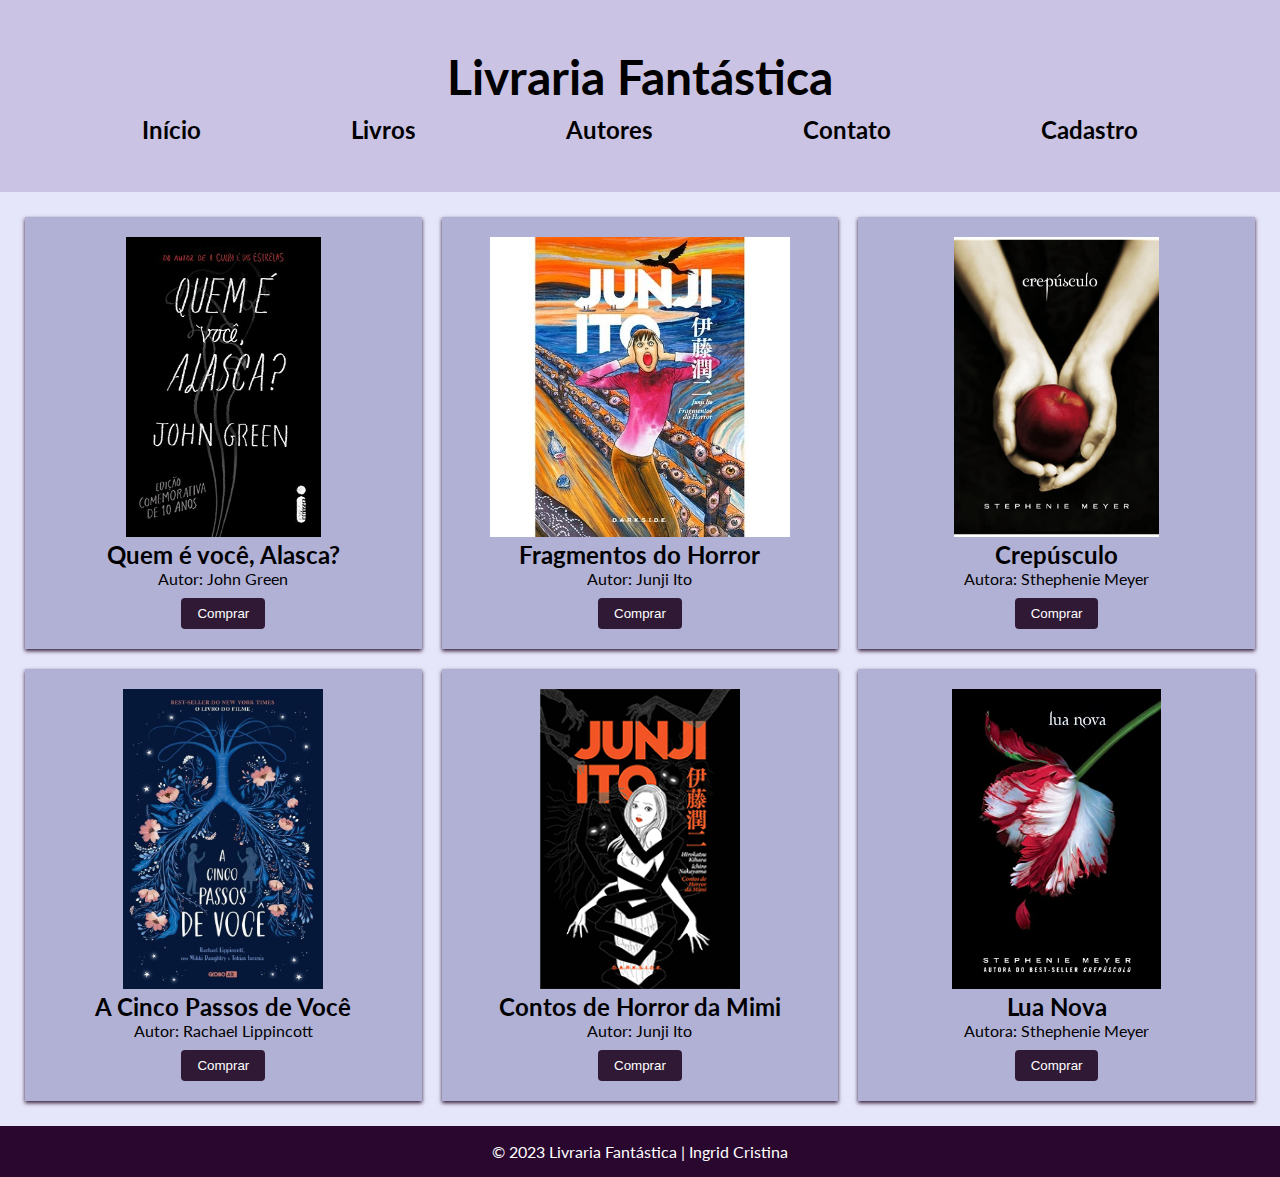
<file: index.html>
<!-- index.html -->

<!DOCTYPE html>
<html lang="pt-br">

<head>
    <meta charset="UTF-8">
    <meta name="viewport" content="width=device-width, initial-scale=1.0">
    <link rel="stylesheet" href="assets/estilos.css">
    <title>Livraria</title>
</head>

<body>
    <header>
        <h1>Livraria Fantástica</h1>
        <nav>
            <ul>
                <li><a href="#">Início</a></li>
                <li><a href="#">Livros</a></li>
                <li><a href="#">Autores</a></li>
                <li><a href="#">Contato</a></li>
                <!-- Adicionar mais este link -->
                <li><a href="cadastro.html">Cadastro</a></li>
            </ul>
        </nav>
    </header>

    <main>
        <section class="cards">
            <div class="card">
                <img src="assets/img/livro-01.jpg" alt="Livro 1">
                <h2>Quem é você, Alasca?</h2>
                <p>Autor: John Green</p>
                <button>Comprar</button>
            </div>

            <div class="card">
                <img src="assets/img/livro-02.jpg" alt="Livro 2">
                <h2>Fragmentos do Horror</h2>
                <p>Autor: Junji Ito</p>
                <button>Comprar</button>
            </div>

            <div class="card">
                <img src="assets/img/livro-03.jpg" alt="Livro 3">
                <h2>Crepúsculo</h2>
                <p>Autora: Sthephenie Meyer</p>
                <button>Comprar</button>
            </div>

            <div class="card">
                <img src="assets/img/livro-04.jpg" alt="Livro 1">
                <h2>A Cinco Passos de Você</h2>
                <p>Autor: Rachael Lippincott</p>
                <button>Comprar</button>
            </div>

            <div class="card">
                <img src="assets/img/livro-05.jpg" alt="Livro 2">
                <h2>Contos de Horror da Mimi</h2>
                <p>Autor: Junji Ito</p>
                <button>Comprar</button>
            </div>

            <div class="card">
                <img src="assets/img/livro-06.jpg" alt="Livro 3">
                <h2>Lua Nova</h2>
                <p>Autora: Sthephenie Meyer</p>
                <button>Comprar</button>
            </div>
        </section>
    </main>

    <footer>
        <p>&copy; 2023 Livraria Fantástica | Ingrid Cristina </p>
    </footer>
</body>

</html>
</file>
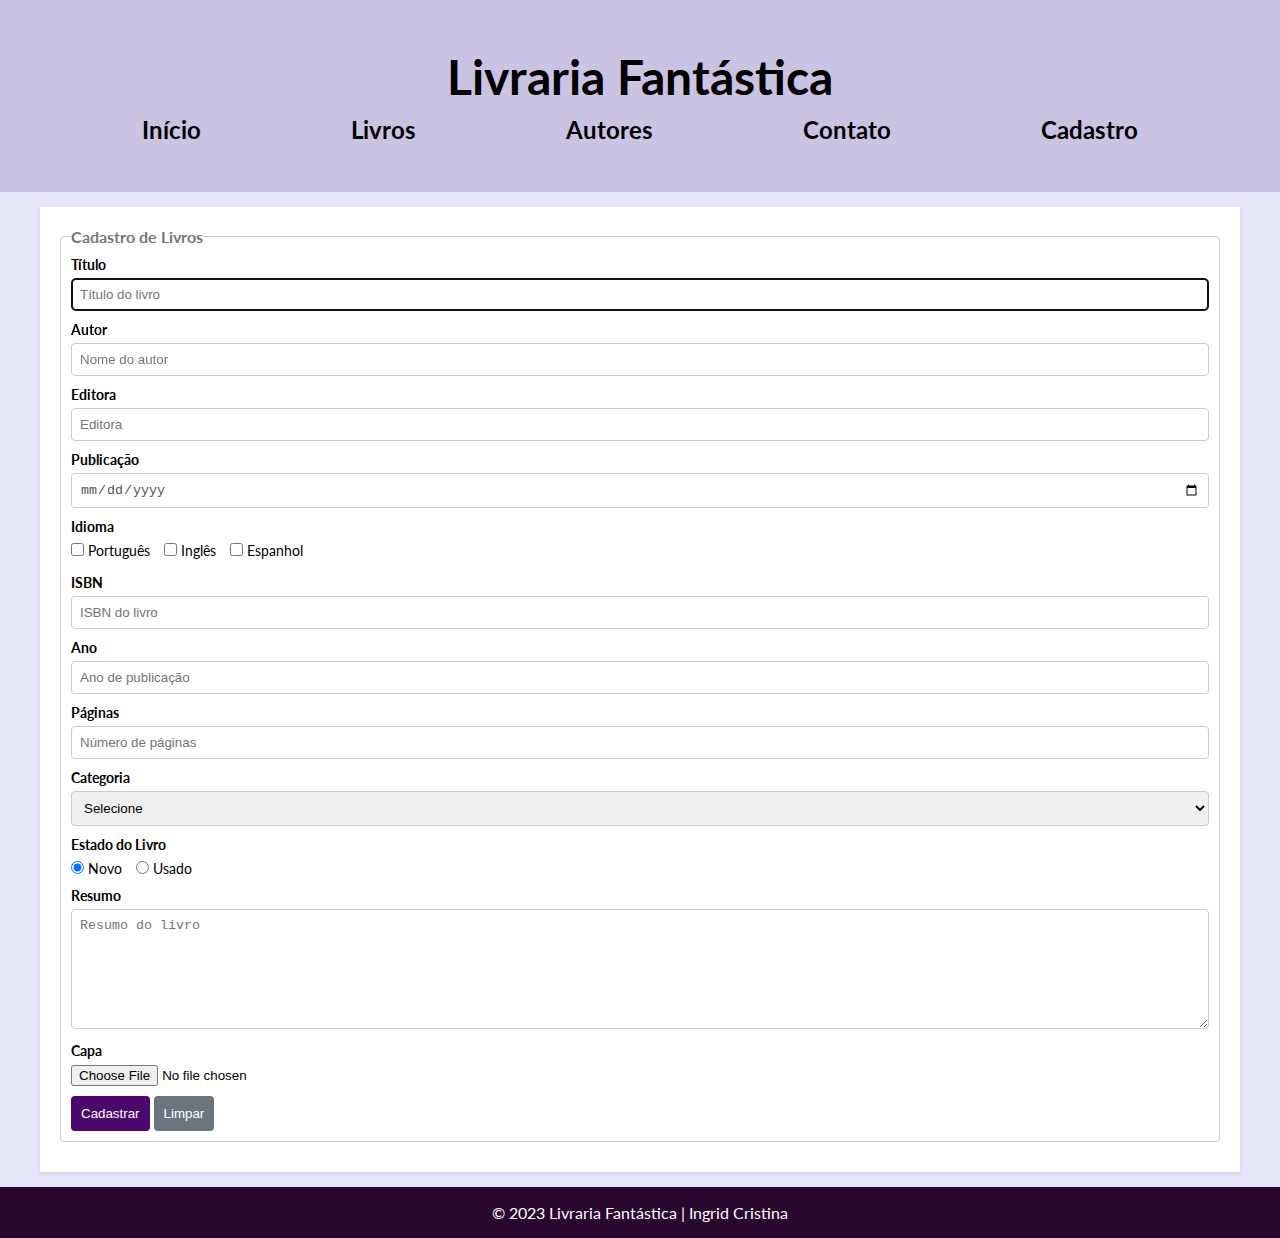
<file: cadastro.html>
<!DOCTYPE html>
<html lang="pt-br">

<head>
    <meta charset="UTF-8">
    <meta name="viewport" content="width=device-width, initial-scale=1.0">
    <title>Cadastro de Livros</title>
    <link rel="stylesheet" href="assets/estilos.css">
</head>

<body>
    <header>
        <h1>Livraria Fantástica</h1>
        <nav>
            <ul>
                <li><a href="#">Início</a></li>
                <li><a href="#">Livros</a></li>
                <li><a href="#">Autores</a></li>
                <li><a href="#">Contato</a></li>
                <!-- Adicionar mais este link -->
                <li><a href="cadastro.html">Cadastro</a></li>
            </ul>
        </nav>
    </header>

    <main>
        <section class="container">
            <!-- Formulário -->
            <form>
                <fieldset>
                    <legend>Cadastro de Livros</legend>

                    <div class="input-container">
                        <label for="titulo">Título</label>
                        <input type="text" name="titulo" id="titulo" placeholder="Título do livro" required autofocus>
                    </div>

                    <!-- Campos de entrada -->
                    <div class="input-container">
                        <label for="autor">Autor</label>
                        <input type="text" name="autor" id="autor" placeholder="Nome do autor" required>
                    </div>

                    <div class="input-container">
                        <label for="editora">Editora</label>
                        <input type="text" name="editora" id="editora" placeholder="Editora" required>
                    </div>

                    <div class="input-container">
                        <label for="dtpublicacao">Publicação</label>
                        <input type="date" name="dtpublicacao" id="dtpublicacao" required>
                    </div>

                    <div class="input-container">
                        <label>Idioma</label>
                        <div class="input-check">
                            <input type="checkbox" name="idioma" value="Português" id="portugues">
                            <label for="portugues">Português</label>
                        </div>
                        <div class="input-check">
                            <input type="checkbox" name="idioma" value="Inglês" id="ingles">
                            <label for="ingles">Inglês</label>
                        </div>
                        <div class="input-check">
                            <input type="checkbox" name="idioma" value="Espanhol" id="espanhol">
                            <label for="espanhol">Espanhol</label>
                        </div>
                    </div>

                    <div class="input-container">
                        <label for="isbn">ISBN</label>
                        <input type="text" name="isbn" id="isbn" placeholder="ISBN do livro" pattern="\d{3}-\d{10}"
                            required>
                    </div>

                    <div class="input-container">
                        <label for="ano">Ano</label>
                        <input type="number" name="ano" id="ano" placeholder="Ano de publicação" required>
                    </div>

                    <div class="input-container">
                        <label for="paginas">Páginas</label>
                        <input type="number" name="paginas" id="paginas" placeholder="Número de páginas" required>
                    </div>

                    <div class="input-container">
                        <label for="categoria">Categoria</label>
                        <select name="categoria" id="categoria" required>
                            <option value="">Selecione</option>
                            <option value="Ação">Ação</option>
                            <option value="Aventura">Aventura</option>
                            <option value="Comédia">Comédia</option>
                            <option value="Drama">Drama</option>
                            <option value="Ficção Científica">Ficção Científica</option>
                            <option value="Romance">Romance</option>
                            <option value="Suspense">Suspense</option>
                            <option value="Terror">Terror</option>
                        </select>
                    </div>

                    <div class="input-container">
                        <label>Estado do Livro</label>
                        <div class="radio-group">
                            <input type="radio" name="situacao" id="novo" value="Novo" required checked>
                            <label for="novo">Novo</label>

                            <input type="radio" name="situacao" id="usado" value="Usado" required>
                            <label for="usado">Usado</label>
                        </div>
                    </div>

                    <div class="input-container">
                        <label for="resumo">Resumo</label>
                        <textarea name="resumo" id="resumo" placeholder="Resumo do livro" rows="5" required></textarea>
                    </div>

                    <div class="input-container">
                        <label for="capa">Capa</label>
                        <input type="file" name="capa" id="capa" accept="image/*">
                    </div>

                    <div class="actions">
                        <button type="submit">Cadastrar</button>
                        <button type="reset">Limpar</button>
                    </div>

                </fieldset>
            </form>
        </section>
    </main>
    
    <footer>
        <p>&copy; 2023 Livraria Fantástica | Ingrid Cristina </p>
    </footer>
</body>

</html>
</file>
<file: assets/estilos.css>
/* estilos.css */
@import url('https://fonts.googleapis.com/css2?family=Lato&display=swap');
/* Reset de Estilos */
* {
    margin: 0; /* Remove a margem padrão */
    padding: 0; /* Remove o padding padrão */
    box-sizing: border-box; /* Faz com que o padding e a borda não aumentem o tamanho do elemento */
}

body {
    font-family: 'Lato', sans-serif; /* Define a fonte padrão */
    background-color: #E6E6FA; /* Define a cor de fundo */
}

header {
    background-color: 	#CBC3E3; /* Define a cor de fundo */
    color: #000000; /* Define a cor do texto */
    text-align: center; /* Centraliza o texto */
    padding: 3rem; /* Define um espaçamento interno */
    font-size: x-large;
}

header h1 {
    margin-bottom: 10px;
}

nav ul li:hover {
    background-color: #4b086c;
}

nav ul {
    list-style: none; /* Remove a bolinha da lista */
}

nav li {
    display: inline; /* Faz com que os itens da lista fiquem na mesma linha */
    margin: 60px; /* Define um espaçamento entre os itens */
    border-radius: 5px;
    padding: 6px 12px;
    transition: all 0.5s ease;
}

nav a {
    text-decoration: none; /* Remove o sublinhado dos links */
    color: #000000; /* Define a cor do texto */
    font-weight: bold; /* Define o peso da fonte */
}

main {
    padding: 15px; /* Define um espaçamento interno */
    overflow: hidden; /* Faz com que o elemento não ultrapasse o tamanho do pai */
}

.card {
    width: calc(33.33% - 20px); /* 33.33% - 40px */
    margin: 10px; /* Define um espaçamento externo */
    padding: 20px; /* Define um espaçamento interno */
    background-color: #b1b1d6; /* Define a cor de fundo */
    box-shadow: 0 2px 4px 	#301934; /* Adiciona uma sombra */
    text-align: center; /* Centraliza o texto */
    float: left; /* Faz com que os elementos fiquem na mesma linha */
}

.card img {
    max-width: 100%; /* Define a largura máxima da imagem */
    height: 300px; /* Define a altura da imagem */
}

.card button {
    background-color: #301934;
    color: #fff;
    border: none;
    padding: 8px 16px;
    margin-top: 10px;
    cursor: pointer; /* Muda o cursor do mouse */
    transition: background-color 0.3s ease; /* Adiciona uma transição suave */
}

.card button:hover {
    background-color: #4b086c; /* Muda a cor de fundo ao passar o mouse */
}

footer {
    background-color: #29072f;
    color: #fff;
    text-align: center;
    padding: 1rem;
}

/* Formulário */
.container {
    width: 1200px;
    max-width: 100%;
    margin: 0 auto;
    padding: 20px;
    background-color: #fff;
    box-shadow: 0 2px 4px rgba(0, 0, 0, 0.1);
}

form {
  overflow: hidden;
}

form fieldset {
  border: 1px solid #ccc;
  border-radius: 4px;
  padding: 10px;
  margin-bottom: 10px;
}

form legend {
  font-weight: bold;
  color: #777;
}

/* Campos de Entrada de Texto */
.input-container {
    margin-bottom: 10px;
}

.input-container label {
    display: block;
    margin-bottom: 5px;
    font-weight: bold;
    font-size: 14px;
}

input[type="text"],
input[type="date"],
input[type="number"] {
  width: 100%;
  padding: 8px;
  border: 1px solid #ccc;
  border-radius: 4px;
  color: #555;
}

/* Componentes Checkbox e Radio */
.radio-group label {
    display: inline;
    margin-right: 10px;
    font-weight: normal;
}
  
.input-check {
      display: inline-block;
      margin-right: 10px;
}
  
.input-check input[type="checkbox"] + label {
      display: inline-block;
      font-weight: normal;
}

/* Componentes Textarea e Select */
textarea {
    width: 100%;
    padding: 8px;
    border: 1px solid #ccc;
    border-radius: 4px;
    resize: vertical; /* Permite redimensionar verticalmente o textarea */
    height: 120px; /* Altura inicial do textarea */
  }
  
  select {
    width: 100%;
    padding: 8px;
    border: 1px solid #ccc;
    border-radius: 4px;
  }

/* Botões */
button {
    background-color: #4b086c;
    color: white;
    border: none;
    border-radius: 4px;
    padding: 10px;
    cursor: pointer; /* Adiciona um cursor de ponteiro */
}
  
  /* Botão de Limpar */
  button[type="reset"] {
    background-color: #6c757d;
}
  
  /* Botão de Enviar */
  button:hover {
    background-color: #260835;
}
</file>
